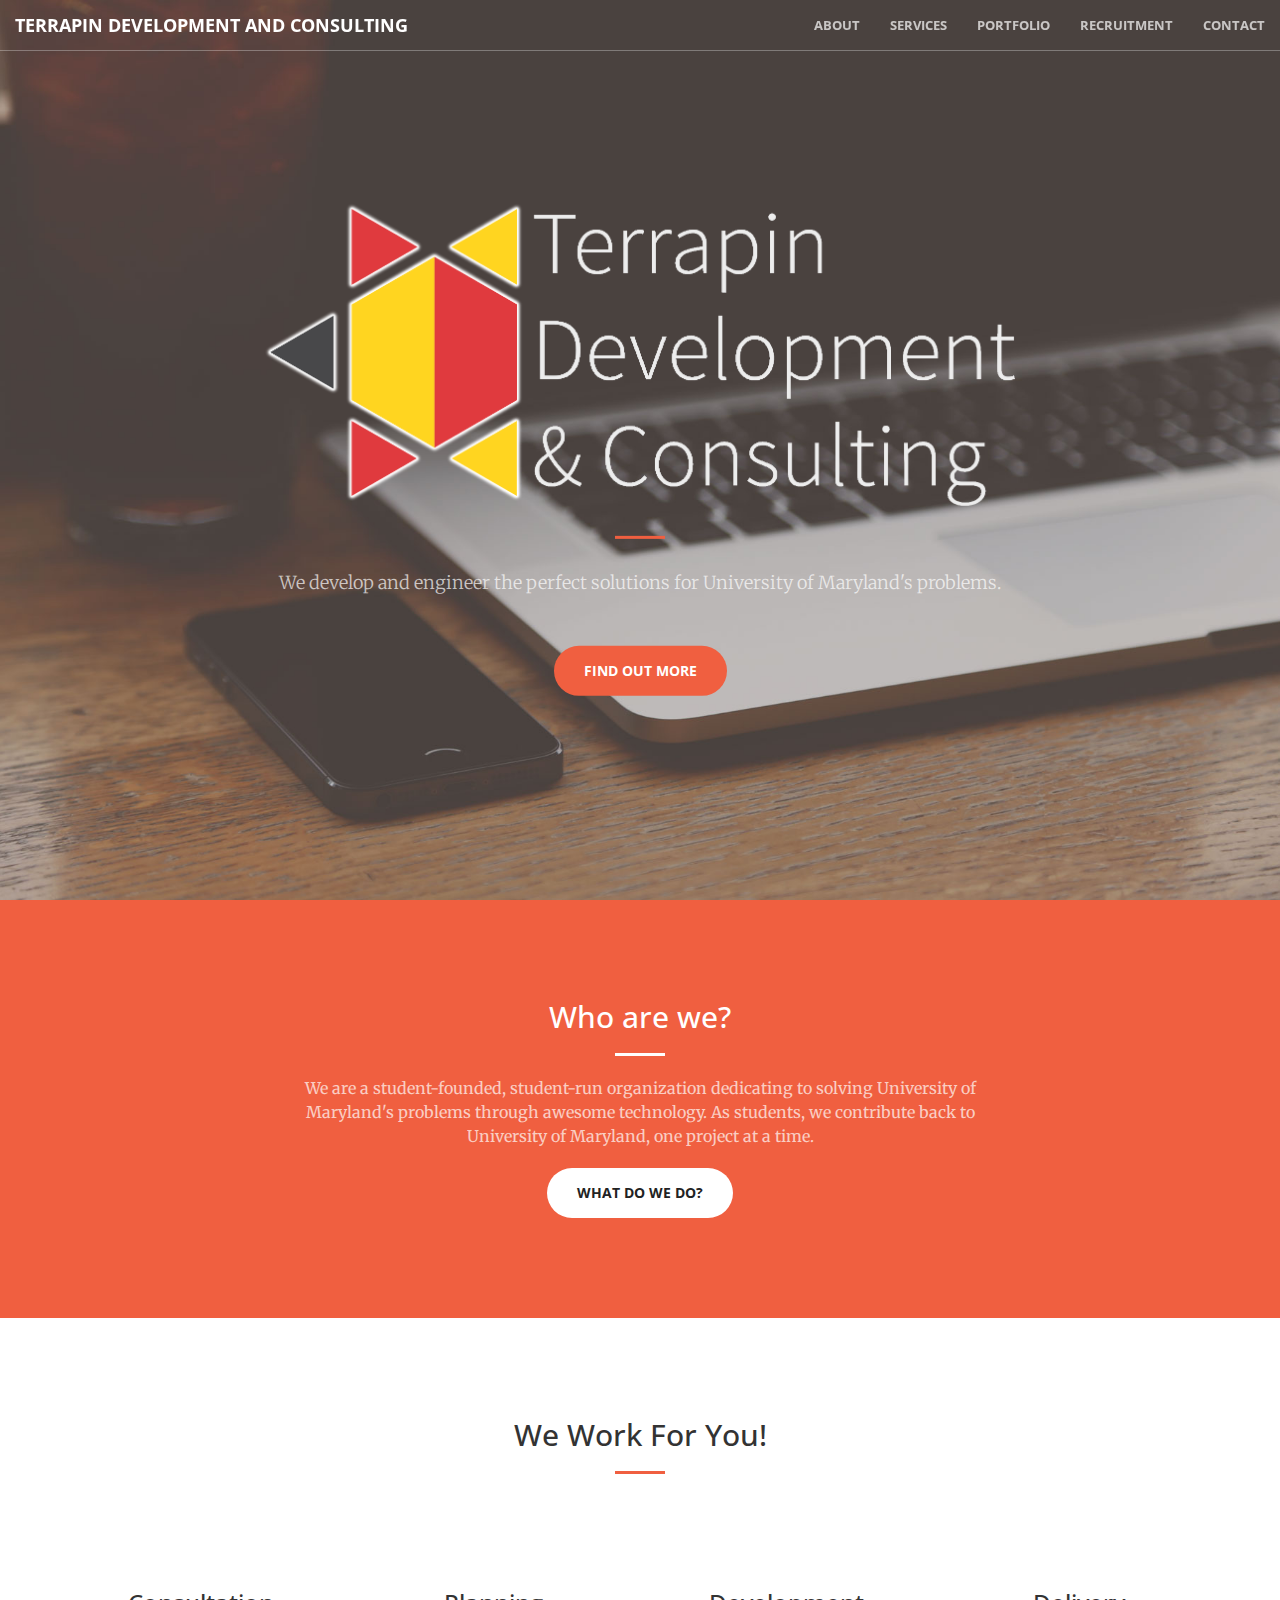
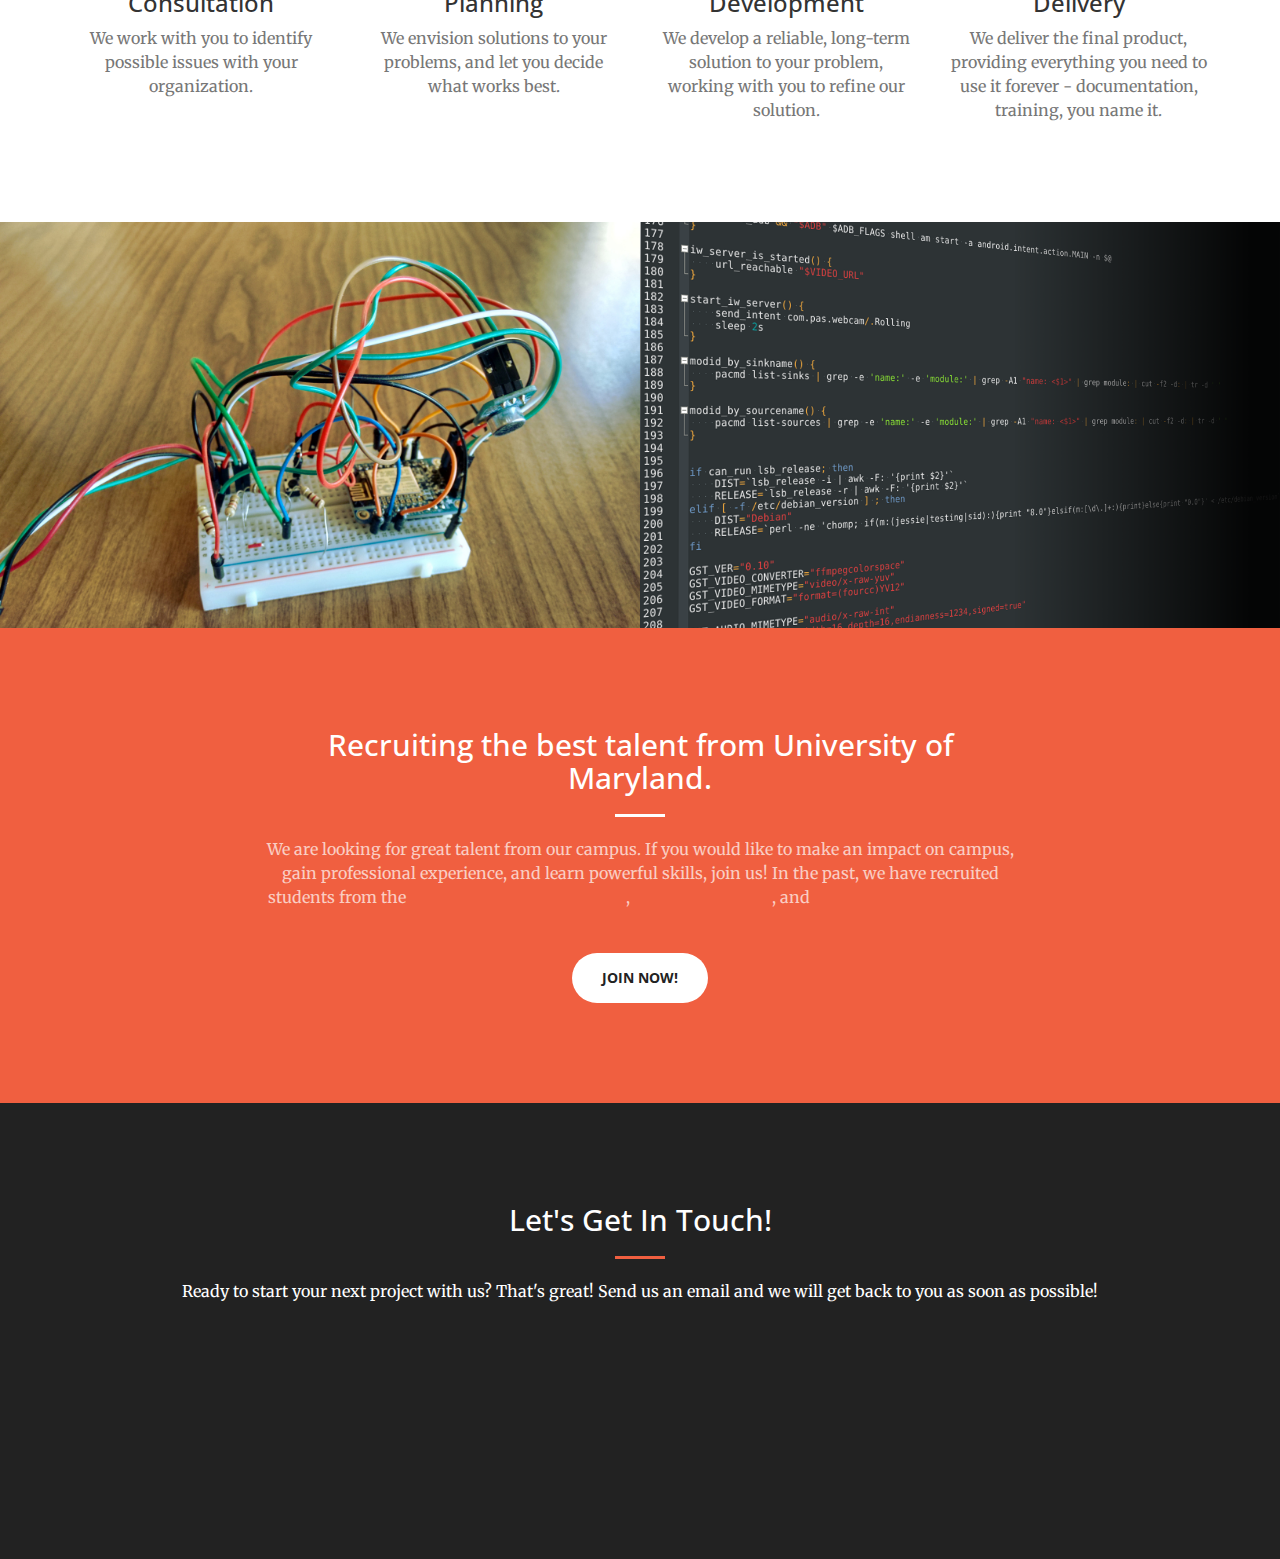
<file: index.html>
<!DOCTYPE html>
<!-- 
       ______                ____  ___   ______
      /_  __/__  _________  / __ \/   | / ____/
       / / / _ \/ ___/ __ \/ / / / /| |/ /     
      / / /  __/ /  / /_/ / /_/ / ___ / /___   
     /_/  \___/_/  / .___/_____/_/  |_\____/   
                  /_/                          
     
     Hey there! If you're here, you obviously like peeking behind
     the scenes to see what makes things tick! We need this kind of
     curiosity within Terrapin Development and Consulting to make
     great solutions for tough problems.
     
     Yes, YOU should join Terrapin Development and Consulting!
     Go here to sign up:
     http://goo.gl/forms/fYwPVSuHeX
     
-->

<html lang="en">

<head>

    <meta charset="utf-8">
    <meta http-equiv="X-UA-Compatible" content="IE=edge">
    <meta name="viewport" content="width=device-width, initial-scale=1">
    <meta name="description" content="">
    <meta name="author" content="">

    <title>Terrapin Development and Consulting</title>

    <!-- Favicon Configuration -->
    <link rel="apple-touch-icon" sizes="180x180" href="/apple-touch-icon.png">
    <link rel="icon" type="image/png" href="/favicon-32x32.png" sizes="32x32">
    <link rel="icon" type="image/png" href="/favicon-194x194.png" sizes="194x194">
    <link rel="icon" type="image/png" href="/android-chrome-192x192.png" sizes="192x192">
    <link rel="icon" type="image/png" href="/favicon-16x16.png" sizes="16x16">
    <link rel="manifest" href="/manifest.json">
    <link rel="mask-icon" href="/safari-pinned-tab.svg" color="#5bbad5"> <!-- naughty non-standard attribute -->
    <meta name="apple-mobile-web-app-title" content="TerpDAC">
    <meta name="application-name" content="TerpDAC">
    <meta name="theme-color" content="#ffffff">

    <!-- Bootstrap Core CSS -->
    <link rel="stylesheet" href="css/bootstrap.min.css" type="text/css">

    <!-- Custom Fonts -->
    <link href='https://fonts.googleapis.com/css?family=Open+Sans:300italic,400italic,600italic,700italic,800italic,400,300,600,700,800' rel='stylesheet' type='text/css'>
    <link href='https://fonts.googleapis.com/css?family=Merriweather:400,300,300italic,400italic,700,700italic,900,900italic' rel='stylesheet' type='text/css'>
    <link rel="stylesheet" href="font-awesome/css/font-awesome.min.css" type="text/css">

    <!-- Plugin CSS -->
    <link rel="stylesheet" href="css/animate.min.css" type="text/css">

    <!-- Custom CSS -->
    <link rel="stylesheet" href="css/creative.css" type="text/css">

    <!-- HTML5 Shim and Respond.js IE8 support of HTML5 elements and media queries -->
    <!-- WARNING: Respond.js doesn't work if you view the page via file:// -->
    <!--[if lt IE 9]>
        <script src="https://oss.maxcdn.com/libs/html5shiv/3.7.0/html5shiv.js"></script>
        <script src="https://oss.maxcdn.com/libs/respond.js/1.4.2/respond.min.js"></script>
    <![endif]-->

</head>

<body id="page-top">

    <nav id="mainNav" class="navbar navbar-default navbar-fixed-top">
        <div class="container-fluid">
            <!-- Brand and toggle get grouped for better mobile display -->
            <div class="navbar-header">
                <button type="button" class="navbar-toggle collapsed" data-toggle="collapse" data-target="#bs-example-navbar-collapse-1">
                    <span class="sr-only">Toggle navigation</span>
                    <span class="icon-bar"></span>
                    <span class="icon-bar"></span>
                    <span class="icon-bar"></span>
                </button>
                <a class="navbar-brand page-scroll" href="#page-top">Terrapin Development and Consulting</a>
            </div>

            <!-- Collect the nav links, forms, and other content for toggling -->
            <div class="collapse navbar-collapse" id="bs-example-navbar-collapse-1">
                <ul class="nav navbar-nav navbar-right">
                    <li>
                        <a class="page-scroll" href="#about">About</a>
                    </li>
                    <li>
                        <a class="page-scroll" href="#services">Services</a>
                    </li>
                    <li>
                        <a class="page-scroll" href="#portfolio">Portfolio</a>
                    </li>
                    <li>
                        <a class="page-scroll" href="#recruitment">Recruitment</a>
                    </li>
                    <li>
                        <a class="page-scroll" href="#contact">Contact</a>
                    </li>
                </ul>
            </div>
            <!-- /.navbar-collapse -->
        </div>
        <!-- /.container-fluid -->
    </nav>

    <header>
        <div class="header-content">
            <div class="header-content-inner">
                <img src="img/terpdac-web-logo.png" alt="Terrapin Development and Consulting" style="max-width: 75%;" />
                <hr>
                <p>We develop and engineer the perfect solutions for University of Maryland's problems.</p>
                <a href="#about" class="btn btn-primary btn-xl page-scroll">Find Out More</a>
            </div>
        </div>
    </header>


    <section class="bg-primary" id="about">
        <div class="container">
            <div class="row">
                <div class="col-lg-8 col-lg-offset-2 text-center">
                    <h2 class="section-heading">Who are we?</h2>
                    <hr class="light">
                    <p class="text-faded">We are a student-founded, student-run organization dedicating to solving University of Maryland's problems through awesome technology. As students, we contribute back to University of Maryland, one project at a time.</p>
                    <a href="#services" class="btn btn-default btn-xl page-scroll">What Do We Do?</a>
                </div>
            </div>
        </div>
    </section>

    <section id="services">
        <div class="container">
            <div class="row">
                <div class="col-lg-12 text-center">
                    <h2 class="section-heading">We Work For You!</h2>
                    <hr class="primary">
                </div>
            </div>
        </div>
        <div class="container">
            <div class="row">
                <div class="col-lg-3 col-md-6 text-center">
                    <div class="service-box">
                        <i class="fa fa-4x fa-users wow bounceIn text-primary"></i>
                        <h3>Consultation</h3>
                        <p class="text-muted">We work with you to identify possible issues with your organization.</p>
                    </div>
                </div>
                <div class="col-lg-3 col-md-6 text-center">
                    <div class="service-box">
                        <i class="fa fa-4x fa-paper-plane wow bounceIn text-primary" data-wow-delay=".1s"></i>
                        <h3>Planning</h3>
                        <p class="text-muted">We envision solutions to your problems, and let you decide what works best.</p>
                    </div>
                </div>
                <div class="col-lg-3 col-md-6 text-center">
                    <div class="service-box">
                        <i class="fa fa-4x fa-cogs wow bounceIn text-primary" data-wow-delay=".2s"></i>
                        <h3>Development</h3>
                        <p class="text-muted">We develop a reliable, long-term solution to your problem, working with you to refine our solution.</p>
                    </div>
                </div>
                <div class="col-lg-3 col-md-6 text-center">
                    <div class="service-box">
                        <i class="fa fa-4x fa-cube wow bounceIn text-primary" data-wow-delay=".2s"></i>
                        <h3>Delivery</h3>
                        <p class="text-muted">We deliver the final product, providing everything you need to use it forever - documentation, training, you name it.</p>
                    </div>
                </div>
            </div>
        </div>
    </section>

    <div class="no-padding" id="portfolio">
        <div class="container-fluid">
            <div class="row no-gutter">
                <div class="col-lg-6 col-sm-6">
                    <div class="portfolio-box">
                        <img src="img/portfolio/MicSensePic_ForWebsite_Tiny.jpg" class="img-responsive" alt="">
                        <div class="portfolio-box-caption">
                            <div class="portfolio-box-caption-content">
                                <div class="project-category text-faded">
                                    Hardware
                                </div>
                                <div class="project-name">
                                    McKeldin Room Microphone Sensing
                                </div>
                            </div>
                        </div>
                    </div>
                </div>
                <div class="col-lg-6 col-sm-6">
                    <div class="portfolio-box">
                        <img src="img/portfolio/Coding.png" class="img-responsive" alt="">
                        <div class="portfolio-box-caption">
                            <div class="portfolio-box-caption-content">
                                <div class="project-category text-faded">
                                    Web Design
                                </div>
                                <div class="project-name">
                                    McKeldin Reservation Website Redesign
                                </div>
                            </div>
                        </div>
                    </div>
                </div>
            </div>
        </div>
    </div>

    <section class="bg-primary" id="recruitment">
        <div class="container">
            <div class="row">
                <div class="col-lg-8 col-lg-offset-2 text-center">
                    <h2 class="section-heading">Recruiting the best talent from University of Maryland.</h2>
                    <hr class="light">
                    <p class="text-faded">We are looking for great talent from our campus. If you would like to make an impact on campus, gain professional experience, and learn powerful skills, join us! In the past, we have recruited students from the <a href="https://www.eng.umd.edu/">Clark School of Engineering</a>, <a href="https://www.cs.umd.edu/">Computer Science</a>, and <a href="http://www.rhsmith.umd.edu/">Robert H. Smith School of Business.</a></p>
                    <a href="http://goo.gl/forms/fYwPVSuHeX" target="_blank" class="btn btn-default btn-xl">Join Now!</a>
                </div>
            </div>
        </div>
    </section>
    
    <section id="contact" class="bg-dark">
        <div class="container">
            <div class="row">
                <div class="col-lg-12 text-center">
                    <h2 class="section-heading">Let's Get In Touch!</h2>
                    <hr class="primary">
                    <p>Ready to start your next project with us? That's great! Send us an email and we will get back to you as soon as possible!</p>
                </div>
                <div class="col-lg-12 text-center">
                    <i class="fa fa-envelope-o fa-3x wow bounceIn" data-wow-delay=".1s"></i>
                    <p><br /><a href="http://goo.gl/forms/WHfFe2UXU9" target="_blank" class="btn btn-default btn-xl wow tada">Contact Us!</a></p>
                </div>
            </div>
        </div>
    </section>

    <!-- jQuery -->
    <script src="js/jquery.js"></script>

    <!-- Bootstrap Core JavaScript -->
    <script src="js/bootstrap.min.js"></script>

    <!-- Plugin JavaScript -->
    <script src="js/jquery.easing.min.js"></script>
    <script src="js/jquery.fittext.js"></script>
    <script src="js/wow.min.js"></script>

    <!-- Custom Theme JavaScript -->
    <script src="js/creative.js"></script>

</body>

</html>
</file>
<file: css/creative.css>
/*!
 * Start Bootstrap - Creative Bootstrap Theme (http://startbootstrap.com)
 * Code licensed under the Apache License v2.0.
 * For details, see http://www.apache.org/licenses/LICENSE-2.0.
 */

html,
body {
    width: 100%;
    height: 100%;
}

body {
    font-family: Merriweather,'Helvetica Neue',Arial,sans-serif;
}

hr {
    max-width: 50px;
    border-color: #f05f40;
    border-width: 3px;
}

hr.light {
    border-color: #fff;
}

a {
    color: #f05f40;
    -webkit-transition: all .35s;
    -moz-transition: all .35s;
    transition: all .35s;
}

a:hover,
a:focus {
    color: #eb3812;
}

h1,
h2,
h3,
h4,
h5,
h6 {
    font-family: 'Open Sans','Helvetica Neue',Arial,sans-serif;
}

p {
    margin-bottom: 20px;
    font-size: 16px;
    line-height: 1.5;
}

.bg-primary {
    background-color: #f05f40;
}

.bg-dark {
    color: #fff;
    background-color: #222;
}

.text-faded {
    color: rgba(255,255,255,.7);
}

section {
    padding: 100px 0;
}

aside {
    padding: 50px 0;
}

.no-padding {
    padding: 0;
}

.navbar-default {
    border-color: rgba(34,34,34,.05);
    font-family: 'Open Sans','Helvetica Neue',Arial,sans-serif;
    background-color: #fff;
    -webkit-transition: all .35s;
    -moz-transition: all .35s;
    transition: all .35s;
}

.navbar-default .navbar-header .navbar-brand {
    text-transform: uppercase;
    font-family: 'Open Sans','Helvetica Neue',Arial,sans-serif;
    font-weight: 700;
    color: #f05f40;
}

.navbar-default .navbar-header .navbar-brand:hover,
.navbar-default .navbar-header .navbar-brand:focus {
    color: #eb3812;
}

.navbar-default .nav > li>a,
.navbar-default .nav>li>a:focus {
    text-transform: uppercase;
    font-size: 13px;
    font-weight: 700;
    color: #222;
}

.navbar-default .nav > li>a:hover,
.navbar-default .nav>li>a:focus:hover {
    color: #f05f40;
}

.navbar-default .nav > li.active>a,
.navbar-default .nav>li.active>a:focus {
    color: #f05f40!important;
    background-color: transparent;
}

.navbar-default .nav > li.active>a:hover,
.navbar-default .nav>li.active>a:focus:hover {
    background-color: transparent;
}

@media(min-width:768px) {
    .navbar-default {
        border-color: rgba(255,255,255,.3);
        background-color: transparent;
    }

    .navbar-default .navbar-header .navbar-brand {
        color: rgba(255,255,255,.7);
    }

    .navbar-default .navbar-header .navbar-brand:hover,
    .navbar-default .navbar-header .navbar-brand:focus {
        color: #fff;
    }

    .navbar-default .nav > li>a,
    .navbar-default .nav>li>a:focus {
        color: rgba(255,255,255,.7);
    }

    .navbar-default .nav > li>a:hover,
    .navbar-default .nav>li>a:focus:hover {
        color: #fff;
    }

    .navbar-default.affix {
        border-color: rgba(34,34,34,.05);
        background-color: #fff;
    }

    .navbar-default.affix .navbar-header .navbar-brand {
        font-size: 14px;
        color: #f05f40;
    }

    .navbar-default.affix .navbar-header .navbar-brand:hover,
    .navbar-default.affix .navbar-header .navbar-brand:focus {
        color: #eb3812;
    }

    .navbar-default.affix .nav > li>a,
    .navbar-default.affix .nav>li>a:focus {
        color: #222;
    }

    .navbar-default.affix .nav > li>a:hover,
    .navbar-default.affix .nav>li>a:focus:hover {
        color: #f05f40;
    }
}

header {
    position: relative;
    width: 100%;
    min-height: auto;
    text-align: center;
    color: #fff;
    background-image: url(../img/header.jpg);
    background-position: center;
    -webkit-background-size: cover;
    -moz-background-size: cover;
    background-size: cover;
    -o-background-size: cover;
}

header .header-content {
    position: relative;
    width: 100%;
    padding: 100px 15px;
    text-align: center;
}

header .header-content .header-content-inner h1 {
    margin-top: 0;
    margin-bottom: 0;
    text-transform: uppercase;
    font-weight: 700;
}

header .header-content .header-content-inner hr {
    margin: 30px auto;
}

header .header-content .header-content-inner p {
    margin-bottom: 50px;
    font-size: 16px;
    font-weight: 300;
    color: rgba(255,255,255,.7);
}

@media(min-width:768px) {
    header {
        min-height: 100%;
    }

    header .header-content {
        position: absolute;
        top: 50%;
        padding: 0 50px;
        -webkit-transform: translateY(-50%);
        -ms-transform: translateY(-50%);
        transform: translateY(-50%);
    }

    header .header-content .header-content-inner {
        margin-right: auto;
        margin-left: auto;
        max-width: 1000px;
    }

    header .header-content .header-content-inner p {
        margin-right: auto;
        margin-left: auto;
        max-width: 80%;
        font-size: 18px;
    }
}

.section-heading {
    margin-top: 0;
}

.service-box {
    margin: 50px auto 0;
    max-width: 400px;
}

@media(min-width:992px) {
    .service-box {
        margin: 20px auto 0;
    }
}

.service-box p {
    margin-bottom: 0;
}

.portfolio-box {
    display: block;
    position: relative;
    margin: 0 auto;
    max-width: 650px;
}

.portfolio-box .portfolio-box-caption {
    display: block;
    position: absolute;
    bottom: 0;
    width: 100%;
    height: 100%;
    text-align: center;
    color: #fff;
    opacity: 0;
    background: rgba(240,95,64,.9);
    -webkit-transition: all .35s;
    -moz-transition: all .35s;
    transition: all .35s;
}

.portfolio-box .portfolio-box-caption .portfolio-box-caption-content {
    position: absolute;
    top: 50%;
    width: 100%;
    text-align: center;
    transform: translateY(-50%);
}

.portfolio-box .portfolio-box-caption .portfolio-box-caption-content .project-category,
.portfolio-box .portfolio-box-caption .portfolio-box-caption-content .project-name {
    padding: 0 15px;
    font-family: 'Open Sans','Helvetica Neue',Arial,sans-serif;
}

.portfolio-box .portfolio-box-caption .portfolio-box-caption-content .project-category {
    text-transform: uppercase;
    font-size: 14px;
    font-weight: 600;
}

.portfolio-box .portfolio-box-caption .portfolio-box-caption-content .project-name {
    font-size: 18px;
}

.portfolio-box:hover .portfolio-box-caption {
    opacity: 1;
}

@media(min-width:768px) {
    .portfolio-box .portfolio-box-caption .portfolio-box-caption-content .project-category {
        font-size: 16px;
    }

    .portfolio-box .portfolio-box-caption .portfolio-box-caption-content .project-name {
        font-size: 22px;
    }
}

.call-to-action h2 {
    margin: 0 auto 20px;
}

.text-primary {
    color: #f05f40;
}

.no-gutter > [class*=col-] {
    padding-right: 0;
    padding-left: 0;
}

.btn-default {
    border-color: #fff;
    color: #222;
    background-color: #fff;
    -webkit-transition: all .35s;
    -moz-transition: all .35s;
    transition: all .35s;
}

.btn-default:hover,
.btn-default:focus,
.btn-default.focus,
.btn-default:active,
.btn-default.active,
.open > .dropdown-toggle.btn-default {
    border-color: #ededed;
    color: #222;
    background-color: #f2f2f2;
}

.btn-default:active,
.btn-default.active,
.open > .dropdown-toggle.btn-default {
    background-image: none;
}

.btn-default.disabled,
.btn-default[disabled],
fieldset[disabled] .btn-default,
.btn-default.disabled:hover,
.btn-default[disabled]:hover,
fieldset[disabled] .btn-default:hover,
.btn-default.disabled:focus,
.btn-default[disabled]:focus,
fieldset[disabled] .btn-default:focus,
.btn-default.disabled.focus,
.btn-default[disabled].focus,
fieldset[disabled] .btn-default.focus,
.btn-default.disabled:active,
.btn-default[disabled]:active,
fieldset[disabled] .btn-default:active,
.btn-default.disabled.active,
.btn-default[disabled].active,
fieldset[disabled] .btn-default.active {
    border-color: #fff;
    background-color: #fff;
}

.btn-default .badge {
    color: #fff;
    background-color: #222;
}

.btn-primary {
    border-color: #f05f40;
    color: #fff;
    background-color: #f05f40;
    -webkit-transition: all .35s;
    -moz-transition: all .35s;
    transition: all .35s;
}

.btn-primary:hover,
.btn-primary:focus,
.btn-primary.focus,
.btn-primary:active,
.btn-primary.active,
.open > .dropdown-toggle.btn-primary {
    border-color: #ed431f;
    color: #fff;
    background-color: #ee4b28;
}

.btn-primary:active,
.btn-primary.active,
.open > .dropdown-toggle.btn-primary {
    background-image: none;
}

.btn-primary.disabled,
.btn-primary[disabled],
fieldset[disabled] .btn-primary,
.btn-primary.disabled:hover,
.btn-primary[disabled]:hover,
fieldset[disabled] .btn-primary:hover,
.btn-primary.disabled:focus,
.btn-primary[disabled]:focus,
fieldset[disabled] .btn-primary:focus,
.btn-primary.disabled.focus,
.btn-primary[disabled].focus,
fieldset[disabled] .btn-primary.focus,
.btn-primary.disabled:active,
.btn-primary[disabled]:active,
fieldset[disabled] .btn-primary:active,
.btn-primary.disabled.active,
.btn-primary[disabled].active,
fieldset[disabled] .btn-primary.active {
    border-color: #f05f40;
    background-color: #f05f40;
}

.btn-primary .badge {
    color: #f05f40;
    background-color: #fff;
}

.btn {
    border: 0;
    border-radius: 300px;
    text-transform: uppercase;
    font-family: 'Open Sans','Helvetica Neue',Arial,sans-serif;
    font-weight: 700;
}

.btn-xl {
    padding: 15px 30px;
}

::-moz-selection {
    text-shadow: none;
    color: #fff;
    background: #222;
}

::selection {
    text-shadow: none;
    color: #fff;
    background: #222;
}

img::selection {
    color: #fff;
    background: 0 0;
}

img::-moz-selection {
    color: #fff;
    background: 0 0;
}

body {
    webkit-tap-highlight-color: #222;
}
</file>
